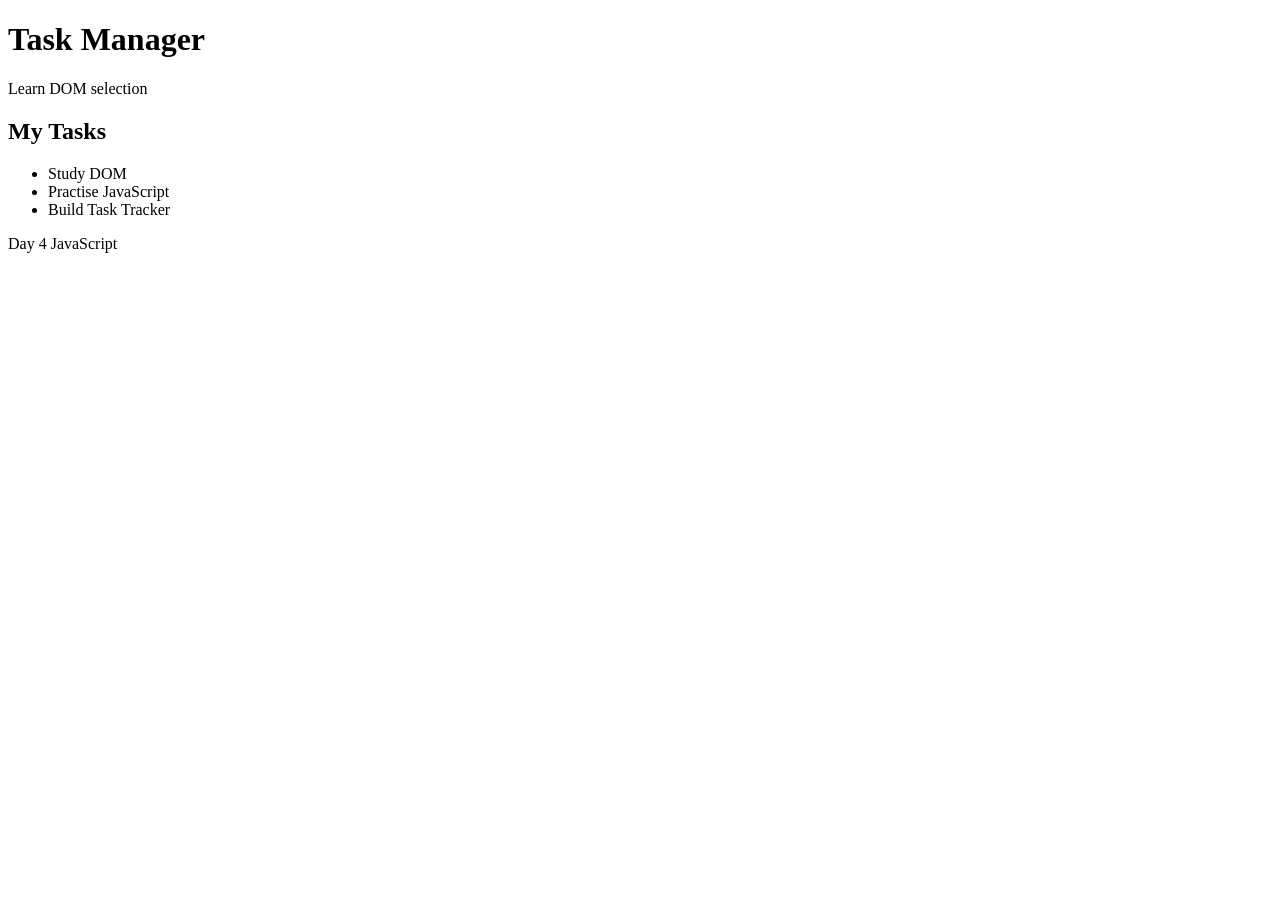
<file: Javascript/day-04-dom-events/examples/01-dom-selection/index.html>
<!-- <html>
  <head></head>
  <body>
    <h1 id="title-1">Big World</h1>
    <ul id="task-list">
      <li class="task">abc</li>
      <li class="task">def</li>
      <li class="task">ghi</li>
    </ul>
    <script src="./script.js"></script>
  </body>
</html> -->








<!-- 8. Complete practical example -->
<!DOCTYPE html>
<html lang="en">
<head>
    <meta charset="UTF-8">
    <meta
        name="viewport"
        content="width=device-width, initial-scale=1.0"
    >

    <title>DOM Selection</title>

    <script src="script.js" defer></script>
</head>

<body>
    <header>
        <h1 id="page-title">Task Manager</h1>
        <p class="subtitle">Learn DOM selection</p>
    </header>

    <main id="app">
        <section class="task-section">
            <h2>My Tasks</h2>

            <ul id="task-list">
                <li class="task" data-status="active">
                    Study DOM
                </li>

                <li class="task" data-status="completed">
                    Practise JavaScript
                </li>

                <li class="task" data-status="active">
                    Build Task Tracker
                </li>
            </ul>
        </section>
    </main>

    <footer>
        <p>Day 4 JavaScript</p>
    </footer>
</body>
</html>
</file>
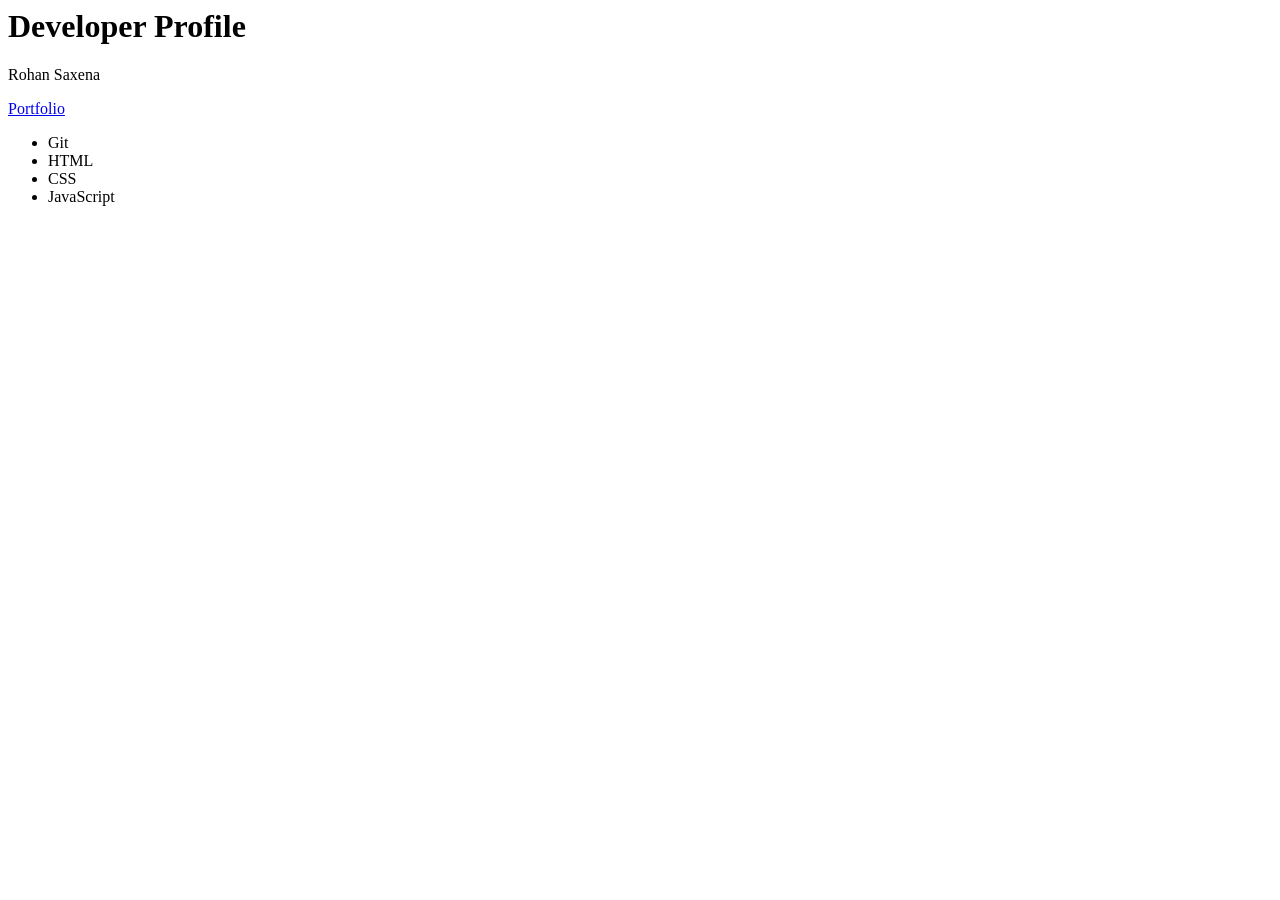
<file: Javascript/day-04-dom-events/examples/02-dom-manipulation/index.html>
<!-- <!DOCTYPE html>
<html lang="en">
<head>
  <meta charset="UTF-8">
  <meta name="viewport" content="width=device-width, initial-scale=1.0">
  
  <title>Document</title>
</head>
<body>
  <h1 id="page-title">Old Title</h1>

  <p id="status" class="message">
    Three tasks remaining
  </p>

  <a id="help-link" href="/Javascript/day-03-javascript-behavior/examples/06-this.js">Help</a>
  
  <img id="logo" src="old-photo.png" alt="Company photo">

  <ol id="ordered-list">
    <li class="task" data-id="292" data-status="active">
      Study DOM
    </li>
  </ol>

  <ul id="second-list"></ul>


  <script src="./script.js"></script>
</body>
</html> -->




















<!-- <!DOCTYPE html>
<html lang="en">
<head>
    <meta charset="UTF-8">

    <meta
        name="viewport"
        content="width=device-width, initial-scale=1.0"
    >

    <title>DOM Manipulation</title>

    <link rel="stylesheet" href="styles.css">
    <script src="script.js" defer></script>
</head>

<body>
    <main class="container">
        <h1 id="page-title">Old Task Manager</h1>

        <p id="status" class="status" data-state="loading">
            Loading tasks...
        </p>

        <a id="help-link" href="#">
            Open documentation
        </a>

        <ul id="task-list">
            <li class="task" data-id="1">
                Study DOM selection
            </li>

            <li class="task" data-id="2">
                Study DOM manipulation
            </li>
        </ul>

        <p id="temporary-message">
            This message will be removed.
        </p>
    </main>
</body>
</html> -->

























<main>
    <h1 id="profile-title">User Profile</h1>

    <div id="profile-card" class="card">
        <p id="name">Unknown user</p>
        <a id="portfolio-link" href="#">Portfolio</a>
    </div>

    <ul id="skills-list">
        <li>HTML</li>
        <li>CSS</li>
    </ul>

    <p id="temporary-note">Temporary note</p>

    <script src="./script.js"></script>
</main>
</file>
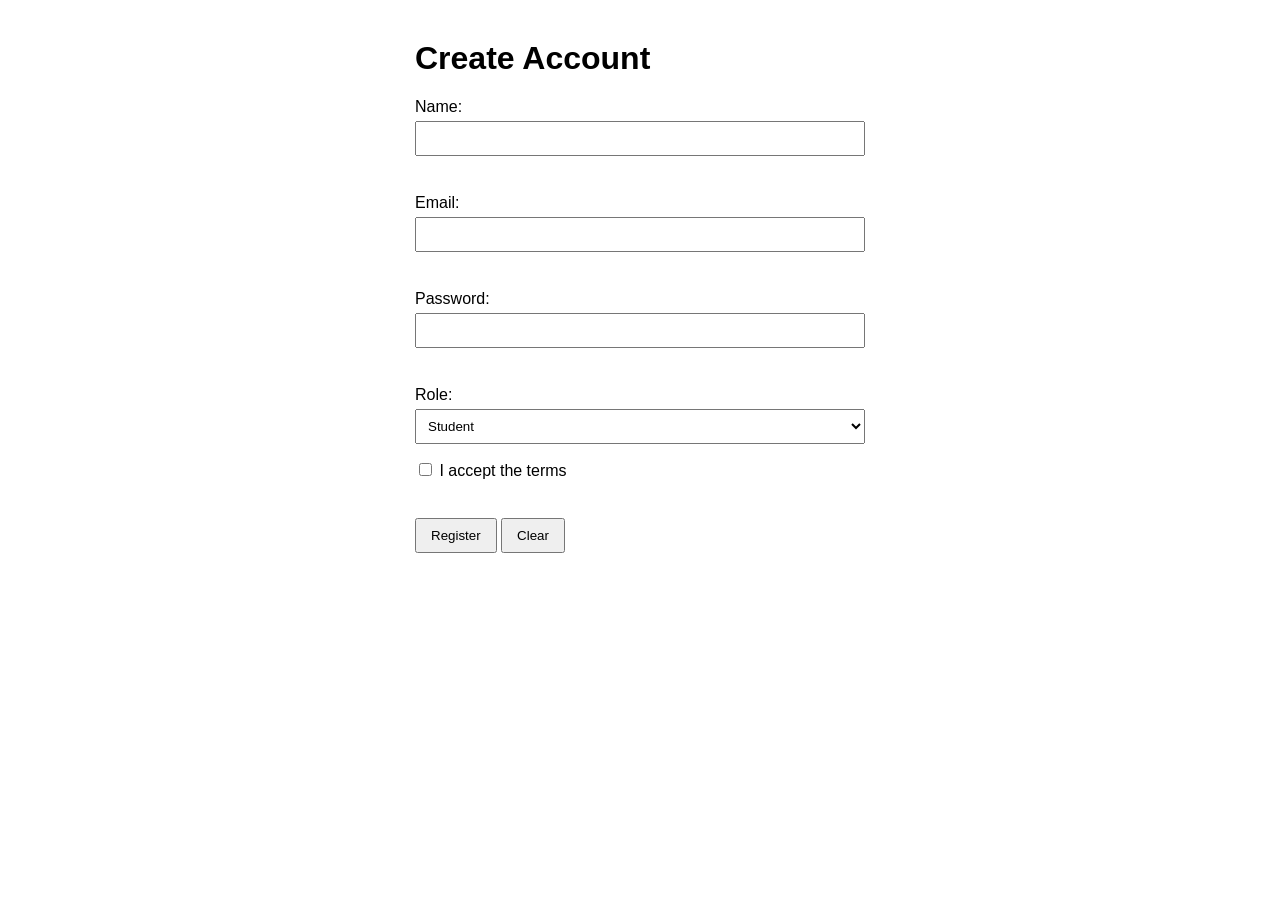
<file: Javascript/day-04-dom-events/examples/04-forms-validation/index.html>
<!-- <!DOCTYPE html> 
<html lang="en">
<head>
  <meta charset="UTF-8">
  <meta name="viewport" content="width=device-width, initial-scale=1.0">
  <title>Document</title>
</head>
<body>
  <form id="task-form">
    <label for="username">Username:</label>

    <input id="username" name="username" type="text">

    <button type="submit">Register</button>

    <input id="task-title" type="text" value="ytyt">

    <select id="priority">
      <option value="low">Low</option>
      <option value="high">High</option>
      <option value="higher">Highest</option>
    </select>

    <textarea name="" id=""></textarea>

    <button type="reset">Reset</button>

    <input id="age" type="number" value="25">

    <input id="terms" type="checkbox">

    <script src="./script.js"></script>
  </form>

  <br>
  
  <form>
    <label for="email">Email:</label>

    <input
        id="email"
        name="email"
        type="email"
        required
    >

    <label for="password">Password:</label>

    <input
        id="password"
        name="password"
        type="password"
        minlength="8"
        required
    >

    <button type="submit">Register</button>
</form>
</body>
</html>  -->








































<!DOCTYPE html>
<html lang="en">
<head>
    <meta charset="UTF-8">

    <meta
        name="viewport"
        content="width=device-width, initial-scale=1.0"
    >

    <title>Forms and Validation</title>

    <link rel="stylesheet" href="styles.css">
    <script src="script.js" defer></script>
</head>

<body>
    <main class="container">
        <h1>Create Account</h1>

        <form id="registration-form" novalidate>
            <div class="field">
                <label for="name">Name:</label>

                <input
                    id="name"
                    name="name"
                    type="text"
                    minlength="2"
                    required
                >

                <p
                    id="name-error"
                    class="error"
                    aria-live="polite"
                ></p>
            </div>

            <div class="field">
                <label for="email">Email:</label>

                <input
                    id="email"
                    name="email"
                    type="email"
                    required
                >

                <p
                    id="email-error"
                    class="error"
                    aria-live="polite"
                ></p>
            </div>

            <div class="field">
                <label for="password">Password:</label>

                <input
                    id="password"
                    name="password"
                    type="password"
                    minlength="8"
                    required
                >

                <p
                    id="password-error"
                    class="error"
                    aria-live="polite"
                ></p>
            </div>

            <div class="field">
                <label for="role">Role:</label>

                <select id="role" name="role">
                    <option value="student">Student</option>
                    <option value="developer">Developer</option>
                </select>
            </div>

            <div class="field checkbox-field">
                <input
                    id="terms"
                    name="terms"
                    type="checkbox"
                >

                <label for="terms">
                    I accept the terms
                </label>

                <p
                    id="terms-error"
                    class="error"
                    aria-live="polite"
                ></p>
            </div>

            <button type="submit">
                Register
            </button>

            <button type="reset">
                Clear
            </button>
        </form>

        <p id="form-status" aria-live="polite"></p>
    </main>
</body>
</html>
</file>
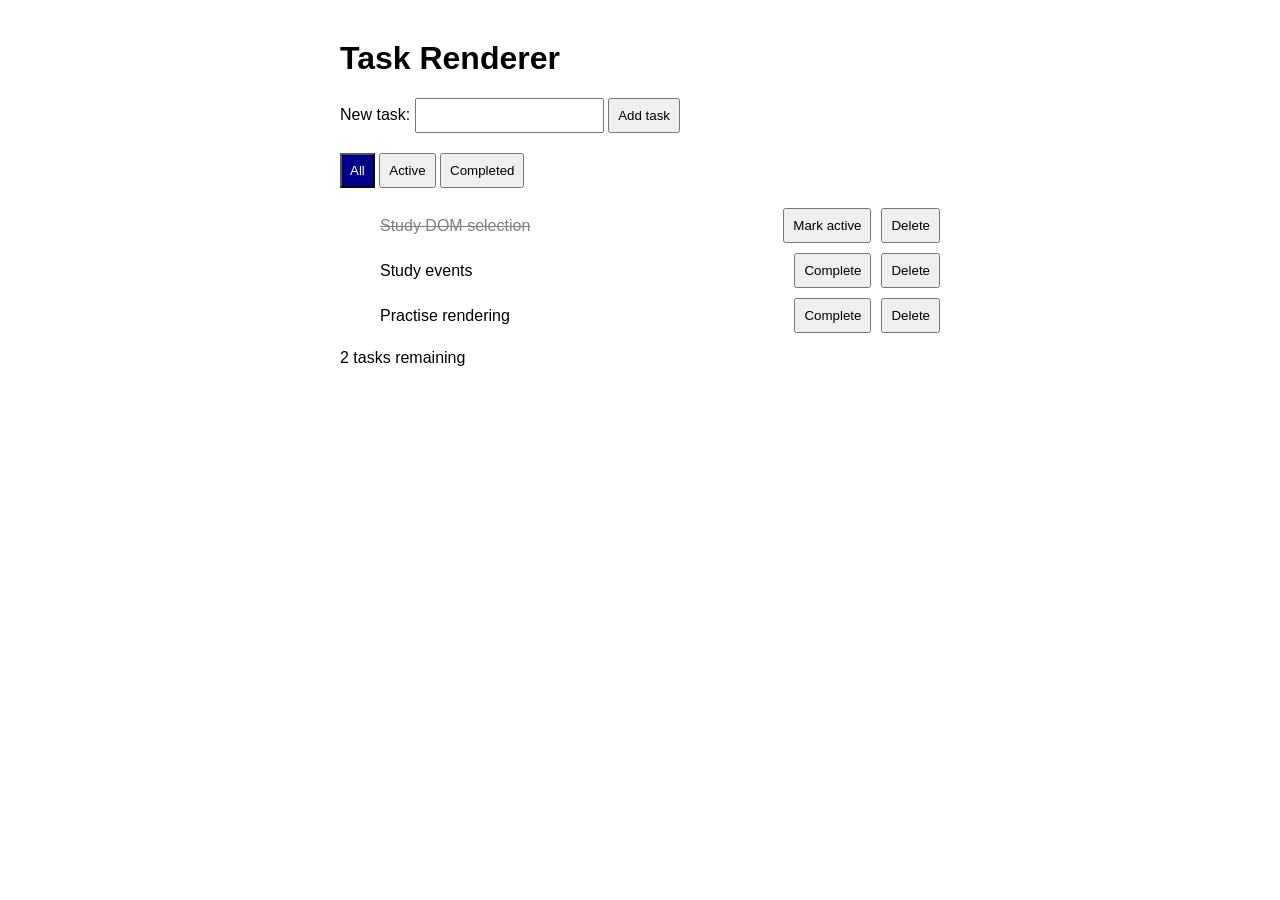
<file: Javascript/day-04-dom-events/examples/05-rendering-lists/index.html>
<!DOCTYPE html>
<html lang="en">
<head>
    <meta charset="UTF-8">

    <meta
        name="viewport"
        content="width=device-width, initial-scale=1.0"
    >

    <title>Rendering Lists</title>

    <link rel="stylesheet" href="styles.css">
    <script src="script.js" defer></script>
</head>

<body>
    <main class="container">
        <h1>Task Renderer</h1>

        <form id="task-form">
            <label for="task-title">
                New task:
            </label>

            <input
                id="task-title"
                name="title"
                type="text"
                autocomplete="off"
                required
            >

            <button type="submit">
                Add task
            </button>
        </form>

        <div class="filters">
            <button
                type="button"
                data-filter="all"
                class="selected"
            >
                All
            </button>

            <button
                type="button"
                data-filter="active"
            >
                Active
            </button>

            <button
                type="button"
                data-filter="completed"
            >
                Completed
            </button>
        </div>

        <ul id="task-list"></ul>

        <p id="remaining-count"></p>
    </main>
</body>
</html>
</file>
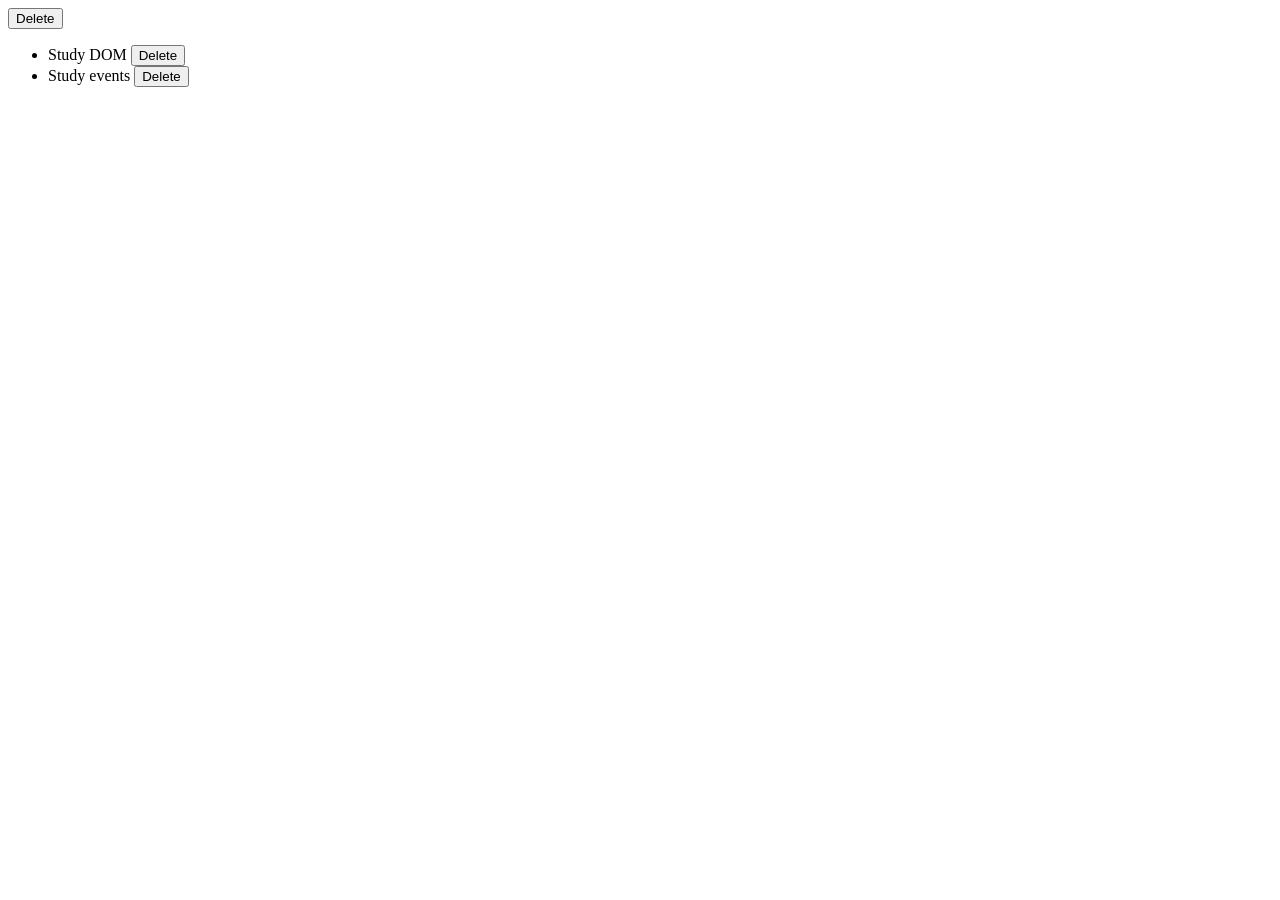
<file: Javascript/day-04-dom-events/examples/06-event-delegation/index.html>
<!DOCTYPE html>
<html lang="en">
<head>
  <meta charset="UTF-8">
  <meta name="viewport" content="width=device-width, initial-scale=1.0">
  <title>Document</title>
</head>
<body>
  <div id="container">
    <button>
        <span>Delete</span>
    </button>
  </div>

  <ul id="task-list">
    <li>
        Study DOM
        <button data-action="delete">
            Delete
        </button>
    </li>

    <li>
        Study events
        <button data-action="delete">
            Delete
        </button>
    </li>
  </ul>

  <script src="./script.js"></script>
</body>
</html>
</file>
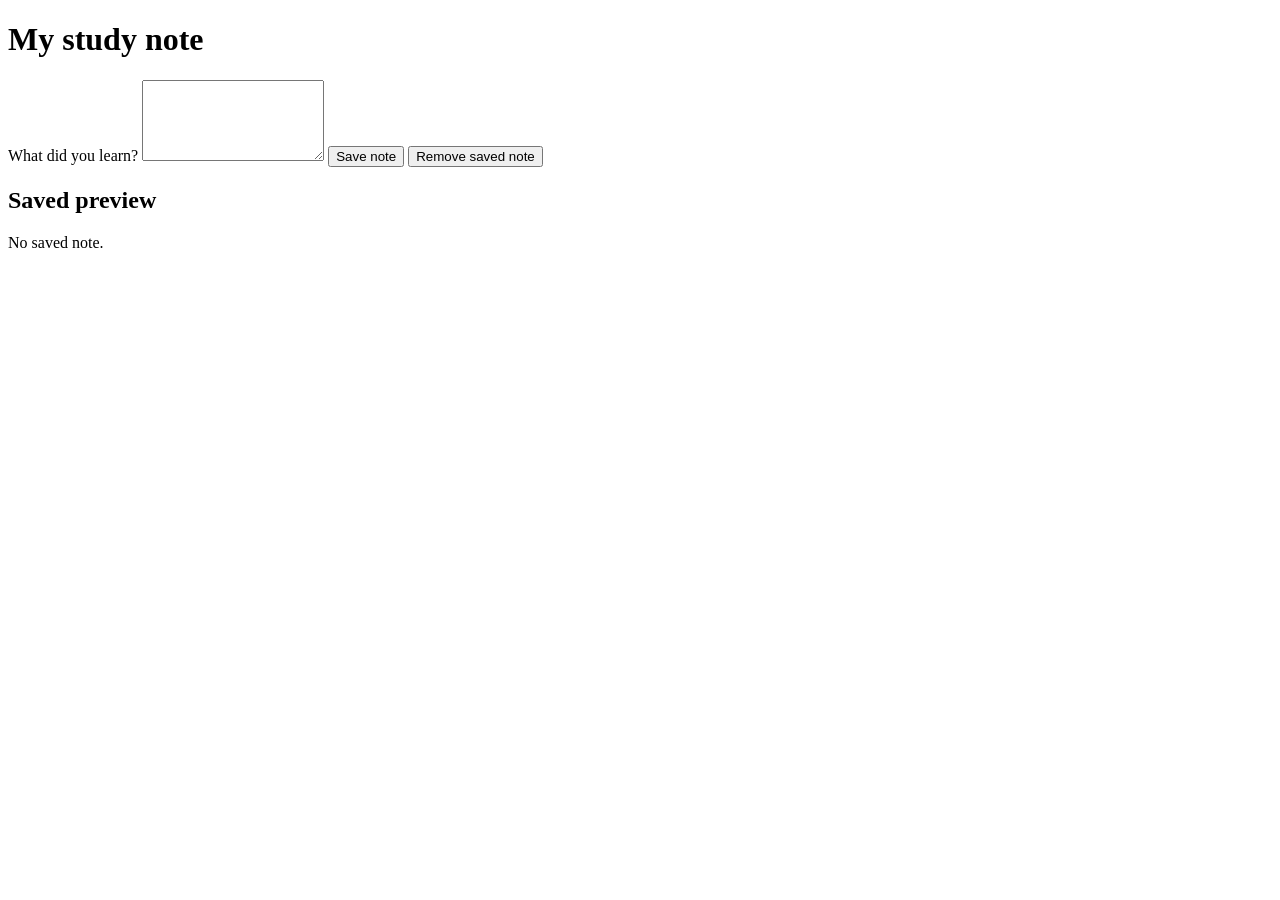
<file: Javascript/day-04-dom-events/examples/07-local-storage/index.html>
<!-- <!DOCTYPE html>
<html lang="en">
<head>
  <meta charset="UTF-8">
  <meta name="viewport" content="width=device-width, initial-scale=1.0">
  <title>Document</title>
</head>
<body>
  
  <script src="./script.js"></script>
</body>
</html> -->






































<!DOCTYPE html>
<html lang="en">
<head>
    <meta charset="UTF-8">
    <meta name="viewport"
          content="width=device-width, initial-scale=1.0">

    <title>Saved Study Note</title>
    <script src="script.js" defer></script>
</head>

<body>
    <main>
        <h1>My study note</h1>

        <form id="note-form">
            <label for="note">What did you learn?</label>

            <textarea
                id="note"
                name="note"
                rows="5"
                required
            ></textarea>

            <button type="submit">Save note</button>

            <button id="remove-note" type="button">
                Remove saved note
            </button>
        </form>

        <p id="status" role="status"></p>

        <h2>Saved preview</h2>
        <p id="preview"></p>
    </main>
</body>
</html>
</file>
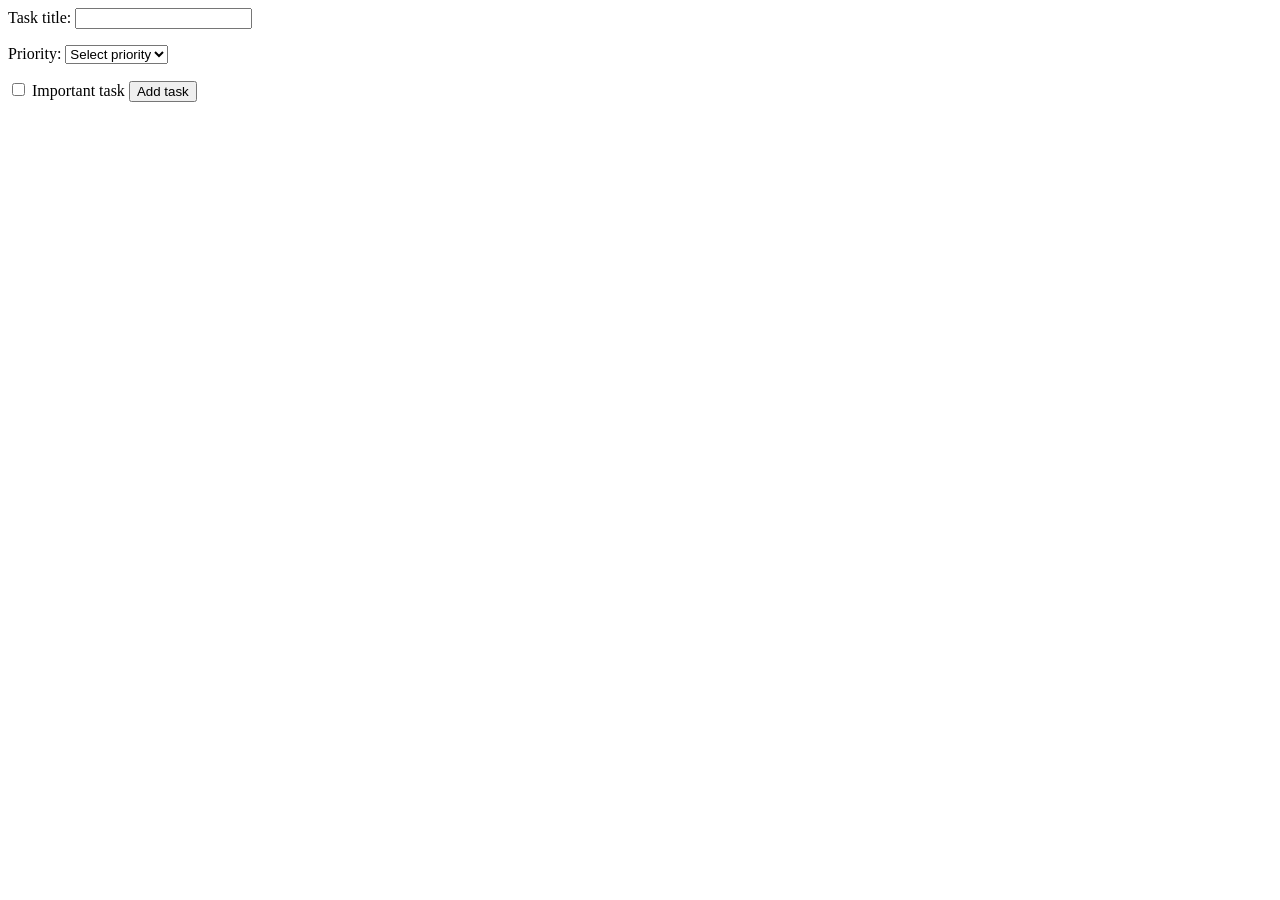
<file: Javascript/day-04-dom-events/exercises/03-registration-form/index.html>
<!DOCTYPE html>
<html lang="en">
<head>
    <meta charset="UTF-8">
    <meta name="viewport" content="width=device-width, initial-scale=1.0">
    <script src="./script.js" defer></script>
    <title>Registration Form</title>
</head>
<body>
    <form id="task-form" novalidate>
        <label for="title">Task title:</label>

        <input
            id="title"
            name="title"
            type="text"
            required
        >

        <p id="title-error"></p>    

        <label for="priority">Priority:</label>

        <select id="priority" name="priority">
            <option value="">Select priority</option>
            <option value="low">Low</option>
            <option value="medium">Medium</option>
            <option value="high">High</option>
        </select>

        <p id="priority-error"></p>

        <label>
            <input
                id="important"
                name="important"
                type="checkbox"
            >
            Important task
        </label>

        <button type="submit">Add task</button>
    </form>

<p id="result"></p>
</body>
</html>
</file>
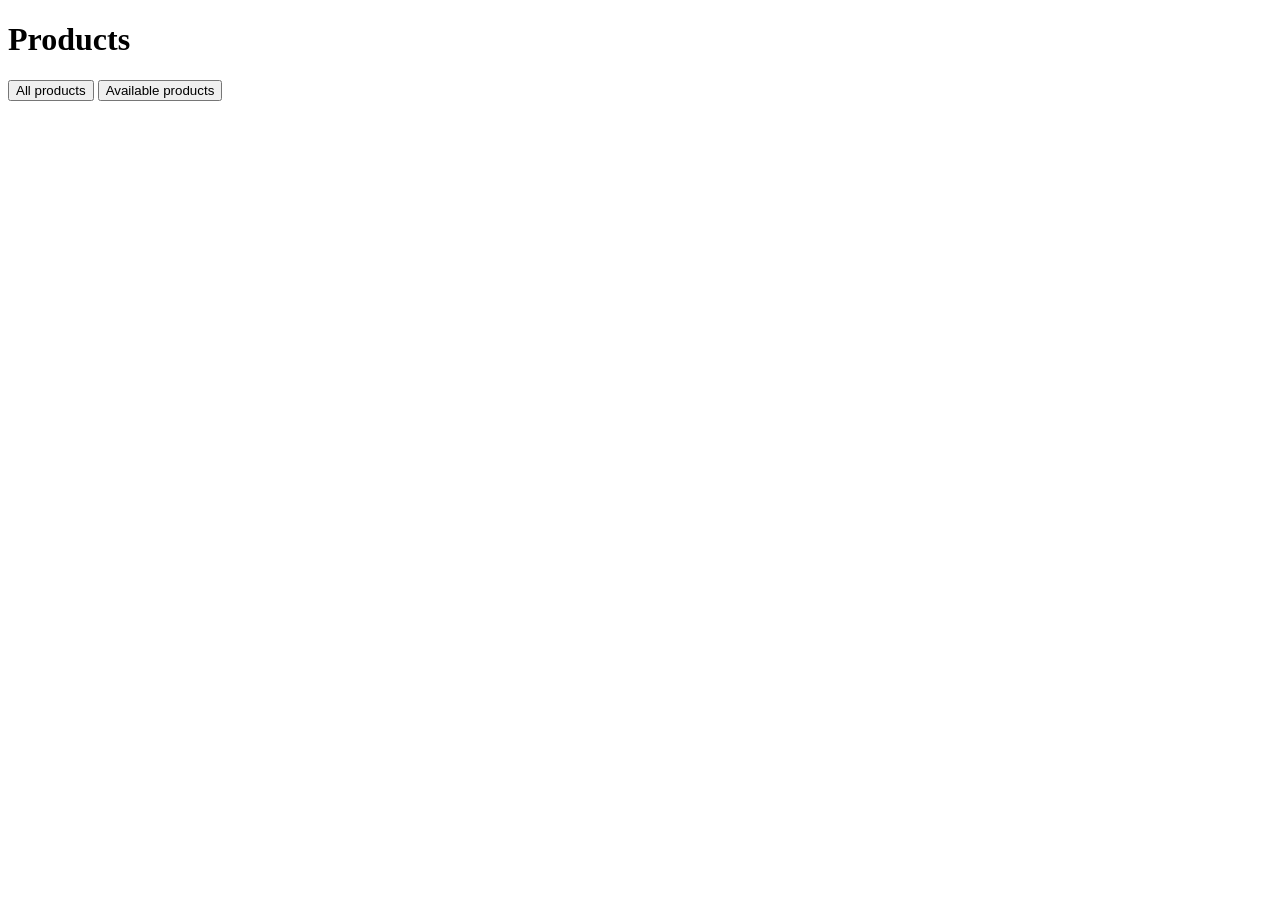
<file: Javascript/day-04-dom-events/exercises/04-product-list/index.html>
<!DOCTYPE html>
<html lang="en">
<head>
  <meta charset="UTF-8">
  <meta name="viewport" content="width=device-width, initial-scale=1.0">
  <script src="./script.js" defer></script>
  <title>Document</title>
</head>
<body>
  <main>
    <h1>Products</h1>

    <button type="button" id="show-all">
        All products
    </button>

    <button type="button" id="show-available">
        Available products
    </button>

    <section id="product-list"></section>

    <p id="product-summary"></p>
  </main>
</body>
</html>
</file>
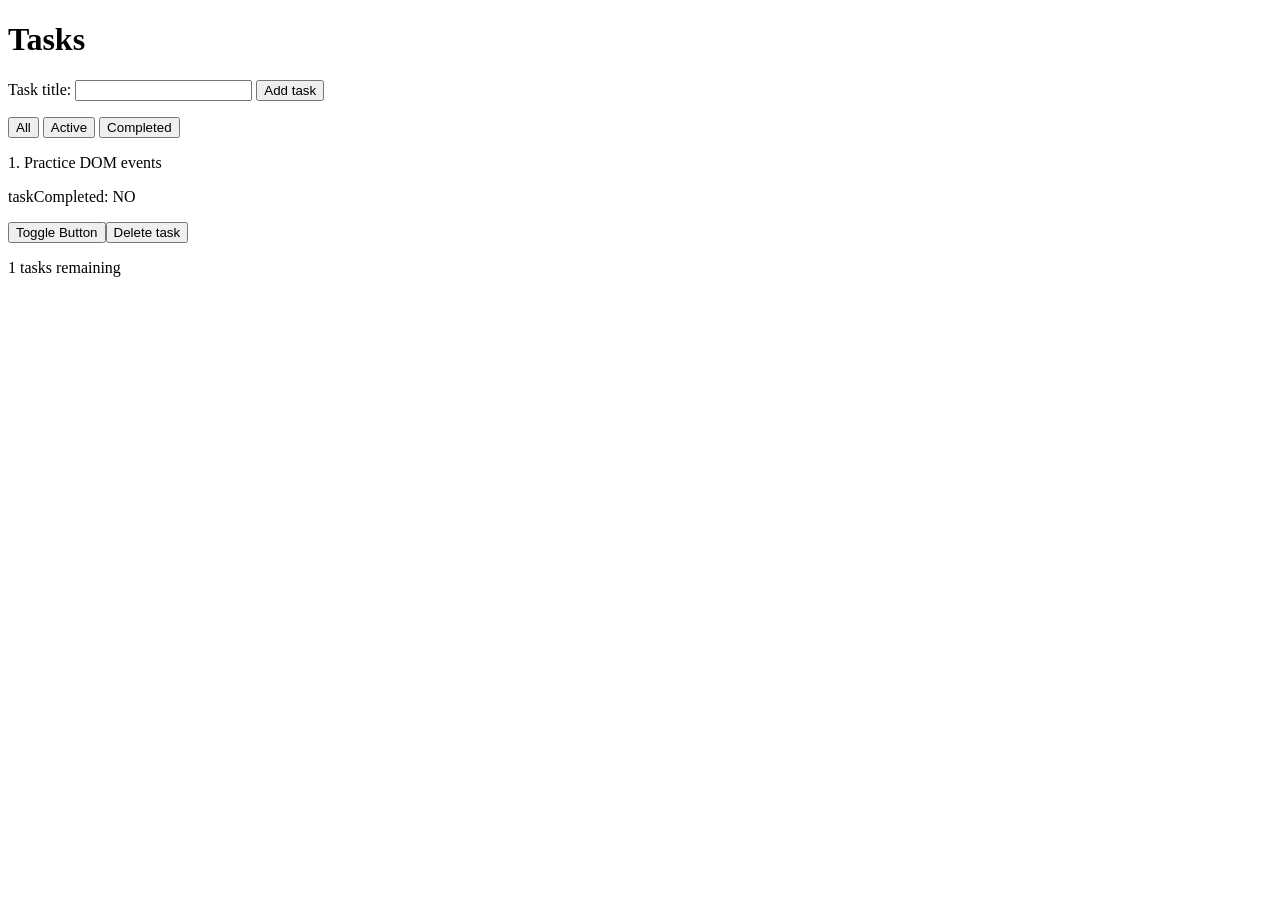
<file: Javascript/day-04-dom-events/project/task-tracker/index.html>
<!DOCTYPE html>
<html lang="en">
<head>
  <meta charset="UTF-8">
  <meta name="viewport" content="width=device-width, initial-scale=1.0">
  <script src="./script.js" defer></script>
  <link rel="stylesheet" href="./styles.css">
  <title>Task Tracker</title>
</head>
<body>
  <h1>Tasks</h1>
  <form id="task-form">
    <label for="title">Task title:</label>
    <input 
      id="title" 
      name="title" 
      type="text" 
      
    >
    <button type="submit">Add task</button>
  </form>

  <p id="empty-list"></p>

  <div id="filter-tasks">
    <button type="button" id="show-all">All</button>
    <button type="button" id="show-active">Active</button>
    <button type="button" id="show-completed">Completed</button>
  </div>
  <div id="show-tasks"></div>
  <p id="active-task-count"></p>
  
</body>
</html>
</file>
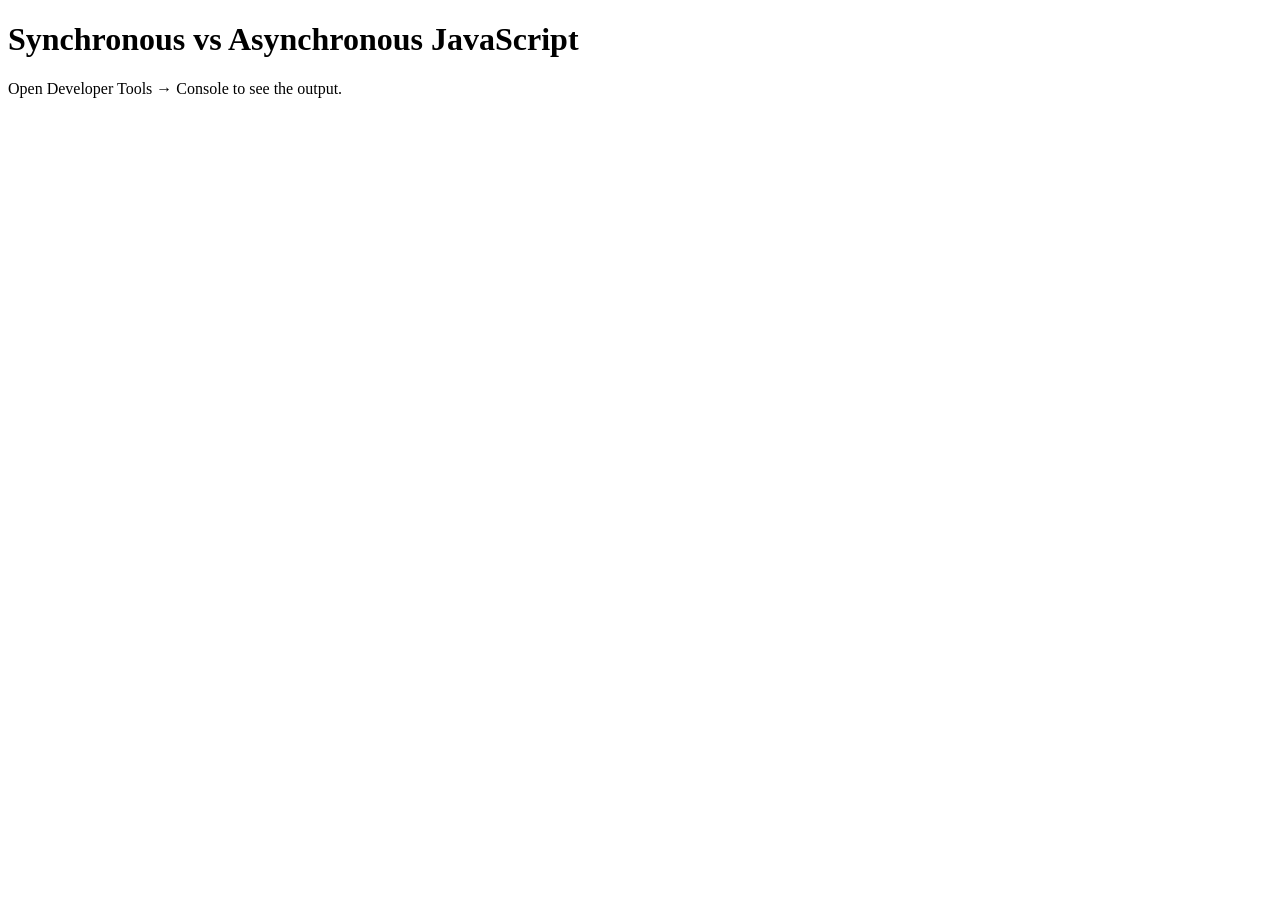
<file: Javascript/day-05-async-js-apis/examples/01-sync-vs-async/index.html>
<!DOCTYPE html>
<html lang="en">
<head>
    <meta charset="UTF-8">
    <meta name="viewport" content="width=device-width, initial-scale=1.0">
    <title>Synchronous vs Asynchronous JavaScript</title>
</head>
<body>
    <h1>Synchronous vs Asynchronous JavaScript</h1>

    <p>Open Developer Tools → Console to see the output.</p>

    <script src="script.js"></script>
</body>
</html>
</file>
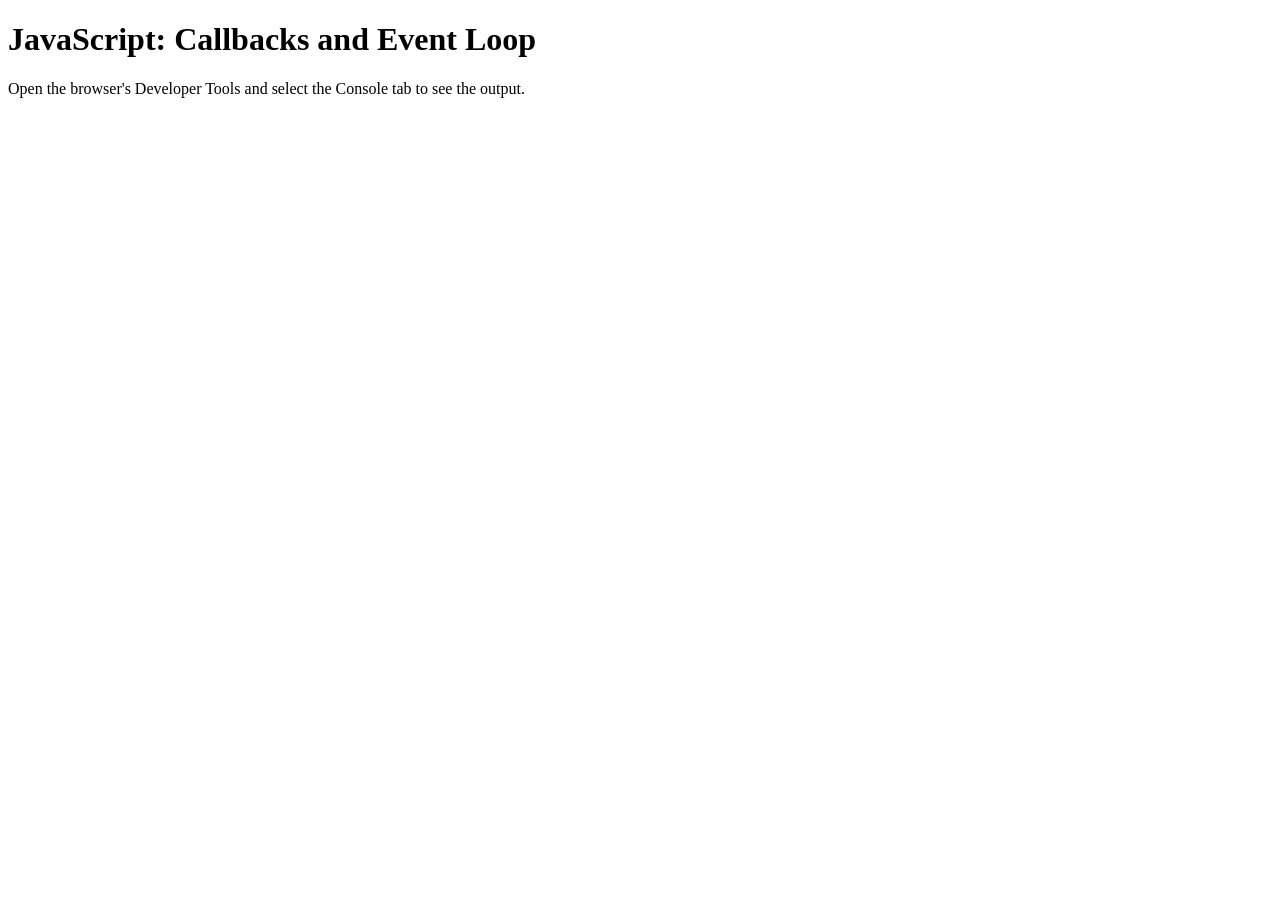
<file: Javascript/day-05-async-js-apis/examples/02-callbacks/index.html>
<!DOCTYPE html>
<html lang="en">
<head>
    <meta charset="UTF-8">
    <meta name="viewport" content="width=device-width, initial-scale=1.0">
    <title>JavaScript Day 5 - Callbacks</title>
</head>
<body>
    <h1>JavaScript: Callbacks and Event Loop</h1>

    <p>
        Open the browser's Developer Tools and select the
        Console tab to see the output.
    </p>

    <!-- Connect the external JavaScript file -->
    <script src="script.js"></script>
</body>
</html>
</file>
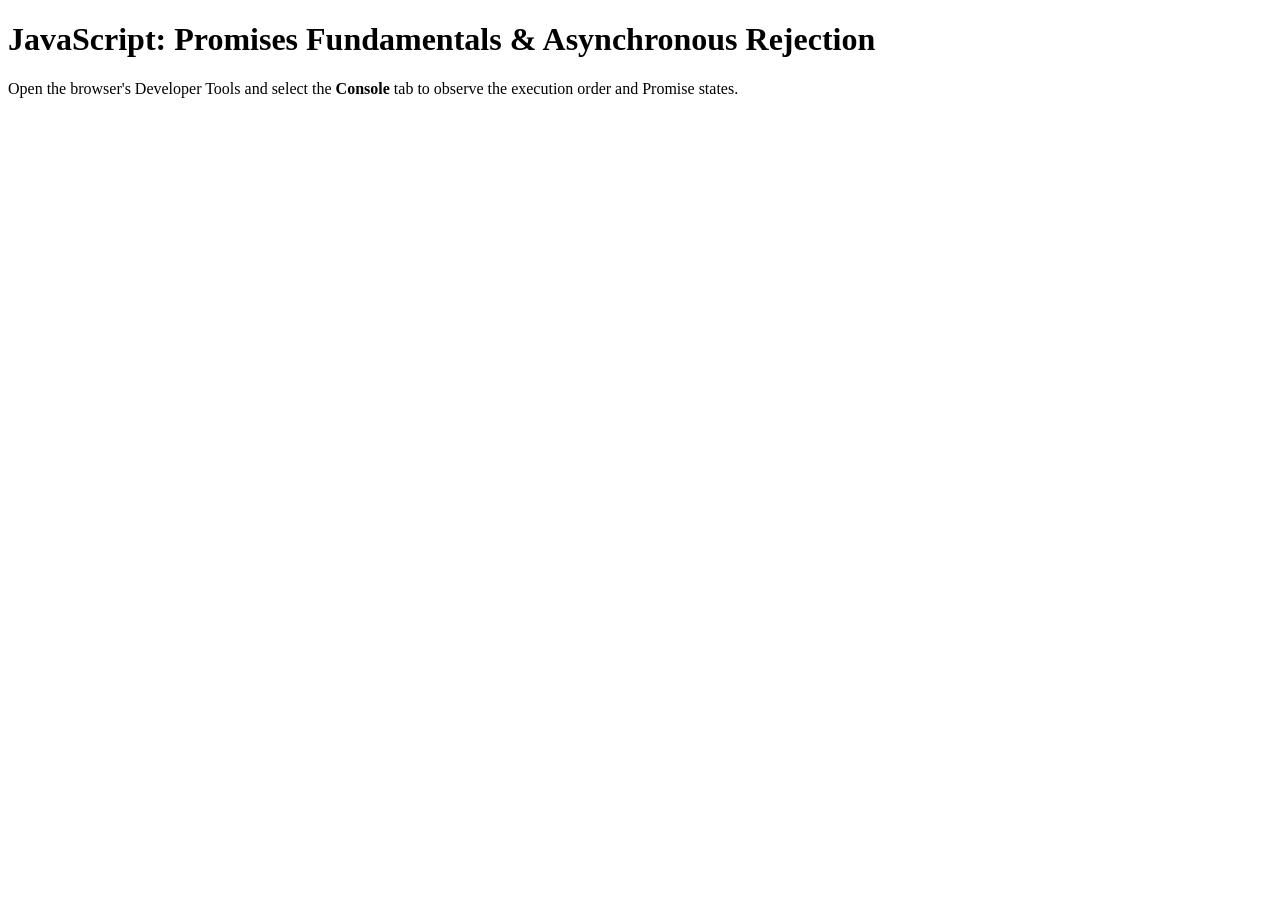
<file: Javascript/day-05-async-js-apis/examples/03-promises/index.html>
<!DOCTYPE html>
<html lang="en">
<head>
    <meta charset="UTF-8">
    <meta name="viewport" content="width=device-width, initial-scale=1.0">
    <title>JavaScript Day 5 - Promises Fundamentals</title>
</head>
<body>
    <h1>JavaScript: Promises Fundamentals & Asynchronous Rejection</h1>

    <p>
        Open the browser's Developer Tools and select the
        <strong>Console</strong> tab to observe the execution order and Promise states.
    </p> 

    

    <!-- Connect the external JavaScript file -->
    <script src="script.js"></script>
</body>
</html>
</file>
<file: Javascript/day-04-dom-events/examples/02-dom-manipulation/styles.css>
body {
    font-family: Arial, sans-serif;
}

.container {
    width: 500px;
    margin: 40px auto;
}

.highlighted {
    color: palevioletred;
}

.status {
    padding: 10px;
}

.ready {
    color: darkgreen;
    background-color: lightgreen;
}

.task {
    margin: 8px 0;
}

.completed {
    color: gray;
    text-decoration: line-through;
}

.task-label {
    margin-left: 10px;
    color: darkblue;
    font-size: 12px;
}
</file>
<file: Javascript/day-04-dom-events/examples/04-forms-validation/styles.css>
body {
    font-family: Arial, sans-serif;
}

.container {
    width: 450px;
    margin: 40px auto;
}

.field {
    margin-bottom: 16px;
}

label {
    display: block;
    margin-bottom: 5px;
}

.checkbox-field label {
    display: inline;
}

input,
select {
    box-sizing: border-box;
    width: 100%;
    padding: 8px;
}

input[type="checkbox"] {
    width: auto;
}

button {
    padding: 8px 14px;
}

.error {
    min-height: 18px;
    margin: 4px 0;
    color: darkred;
    font-size: 14px;
}

.invalid {
    border: 2px solid darkred;
}

.success {
    color: darkgreen;
}
</file>
<file: Javascript/day-04-dom-events/examples/05-rendering-lists/styles.css>
body {
    font-family: Arial, sans-serif;
}

.container {
    width: 600px;
    margin: 40px auto;
}

form,
.filters {
    margin-bottom: 20px;
}

input,
button {
    padding: 8px;
}

.task {
    display: flex;
    gap: 10px;
    align-items: center;
    margin-bottom: 10px;
}

.task-title {
    flex: 1;
}

.completed .task-title {
    color: gray;
    text-decoration: line-through;
}

.selected {
    color: white;
    background-color: darkblue;
}

.empty-message {
    color: gray;
    font-style: italic;
}
</file>
<file: Javascript/day-04-dom-events/project/task-tracker/styles.css>
#empty-list {
  background-color: red;
}
</file>
